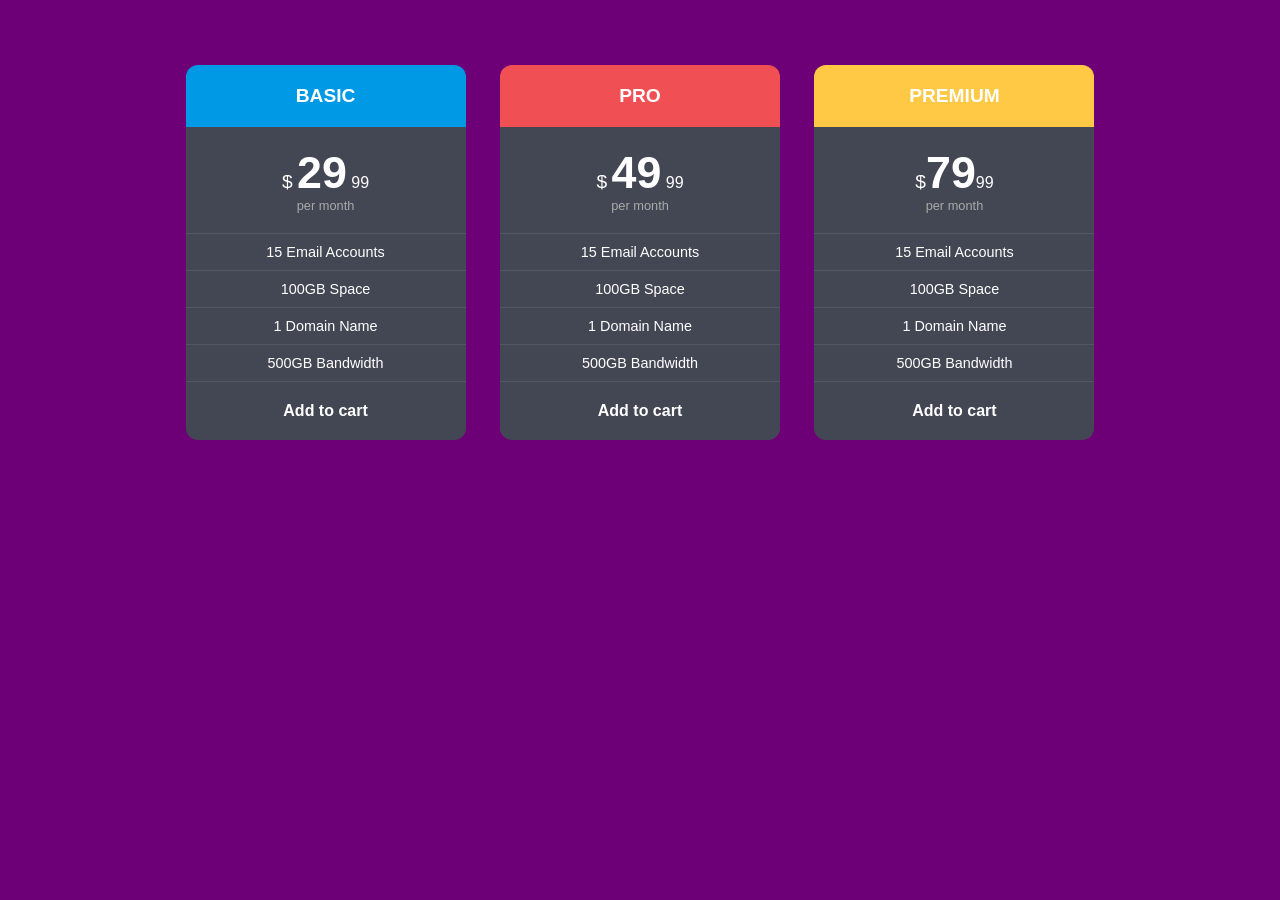
<file: index.html>
<!DOCTYPE html>
<html lang="en">
<head>
    <meta charset="UTF-8">
    <meta name="viewport" content="width=device-width, initial-scale=1.0">
    <title>Document</title>
<link rel="stylesheet" href="style.css">

</head>
<body>


    <!-- (fond violet) -->
<div class="CouleurFond">

    <!-- CARTE 1: BASIC -->
 <div class="carte">
        <div class="carte-tête basic"> 
        BASIC
        </div>
   
    <div class="carte-corps">
        <div class="prix">
         <span class="dollars">$</span> <span class="montant">29</span> <span class="decimals">99</span>
         <p class="periode">per month</p>
        </div>
        <div class="information">15 Email Accounts</div>
        <div class="information">100GB Space</div>
        <div class="information">1 Domain Name</div>
        <div class="information">500GB Bandwidth</div>
        <div class="BoutonAjouter">Add to cart</div>
    </div>
 </div>

    <!-- CARTE 2: PRO -->
 <div class="carte">
        <div class="carte-tête pro">
        PRO
        </div>

    <div class="carte-corps">
        <div class="prix">
         <span class="dollars">$</span> <span class="montant">49</span> <span class="decimals">99</span>
         <p class="periode">per month</p>
        </div>
        <div class="information">15 Email Accounts</div>
        <div class="information">100GB Space</div>
        <div class="information">1 Domain Name</div>
        <div class="information">500GB Bandwidth</div>
        <div class="BoutonAjouter">Add to cart</div>
    </div>
 </div>

   <!-- CARTE 3: PREMIUM -->
 <div class="carte">
        <div class="carte-tête premium">
        PREMIUM
        </div>
            
    <div class="carte-corps">
        <div class="prix">
         <span class="dollars">$</span><span class="montant">79</span><span class="decimals">99</span>
         <p class="periode">per month</p>
         </div>
        <div class="information">15 Email Accounts</div>
        <div class="information">100GB Space</div>
        <div class="information">1 Domain Name</div>
        <div class="information">500GB Bandwidth</div>
        <div class="BoutonAjouter">Add to cart</div>
    </div>
 </div>

    </div>

</body>
</html>
</file>
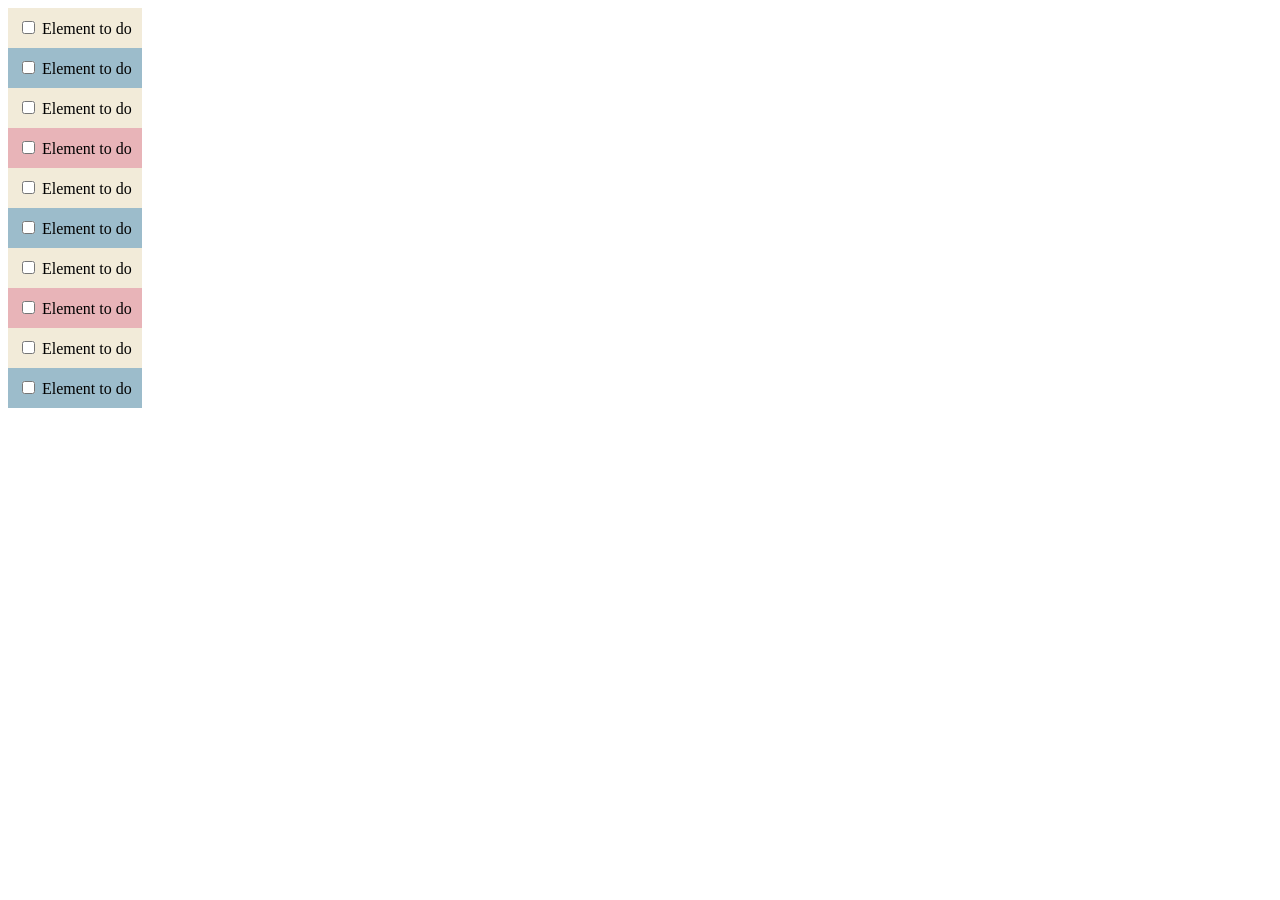
<file: ElementToDo/index.html>
<!DOCTYPE html>
<html lang="en">
<head>
    <meta charset="UTF-8">
    <meta name="viewport" content="width=device-width, initial-scale=1.0">
    <title>Document</title>
<link rel="stylesheet" href="style.css">
     
</head>
<body>
    
    <div class="case bg-jaune">
        <input type="checkbox">
        <span>Element to do</span>
    </div>

     <div class="case bg-bleu">
        <input type="checkbox">
        <span>Element to do</span>
    </div>

     <div class="case bg-jaune">
        <input type="checkbox">
        <span>Element to do</span>
    </div>

     <div class="case bg-rouge">
        <input type="checkbox">
        <span>Element to do</span>
    </div>

     <div class="case bg-jaune">
        <input type="checkbox">
        <span>Element to do</span>
    </div>

     <div class="case bg-bleu">
        <input type="checkbox">
        <span>Element to do</span>
    </div>

     <div class="case bg-jaune">
        <input type="checkbox">
        <span>Element to do</span>
    </div>

    <div class="case bg-rouge">
        <input type="checkbox">
        <span>Element to do</span>
    </div>
    
    <div class="case bg-jaune">
        <input type="checkbox">
        <span>Element to do</span>
    </div>

     <div class="case bg-bleu">
        <input type="checkbox">
        <span>Element to do</span>
    </div>











</body>
</html>
</file>
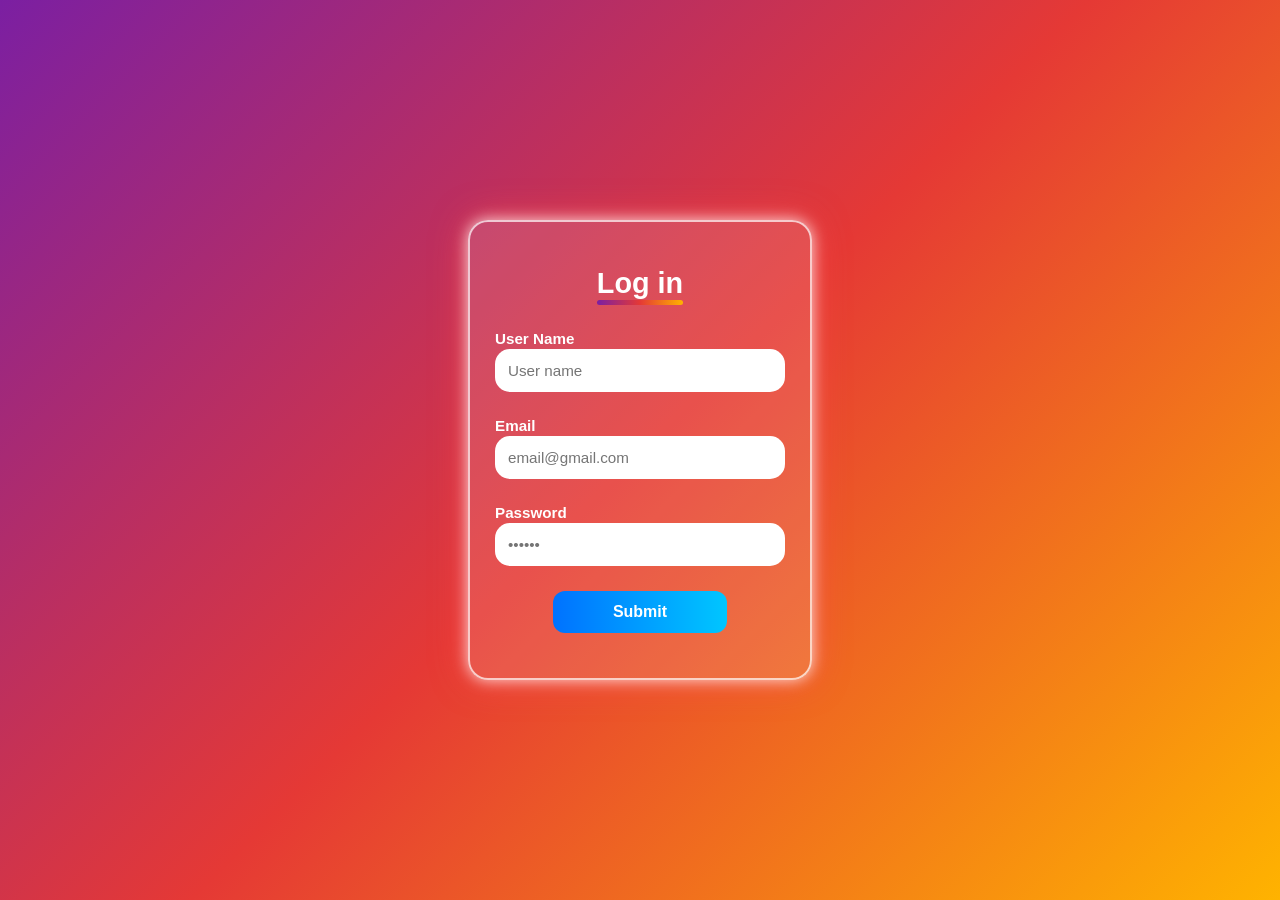
<file: Login/index.html>
<!DOCTYPE html>
<html lang="en">
<head>
    <meta charset="UTF-8">
    <meta name="viewport" content="width=device-width, initial-scale=1.0">
    <link rel="stylesheet" href="style.css">
    <title>Login devoir</title>

</head>
<body>

<div class="Login-bloc">
   
    <div class="Login-centrer">
    <h2>Log in</h2>
   </div>

 <from>

    <!-- Prénom -->
         <div class="input-group">
              <label>User Name</label>
              <input type="text" 
                     placeholder="User name" 
                     pattern="[a-zA-Z0-9]+" 
                     required>
               <span class="error-msg">Les symboles ($ / etc.) ne sont pas autorisés.</span>
         </div>

    <!-- Email -->
         <div class="input-group">
              <label>Email</label>
              <input type="email" placeholder="email@gmail.com" required>
         </div>

    <!-- Mot de passe -->
          <div class="input-group">
               <label>Password</label>
               <input type="password" 
                            placeholder="••••••"
                            minlength="6"
                            required>
          </div>
          
    <!-- BOUTON SUBMIT -->
           <button type="submit" class="btn-submit">Submit</button>

 </from>
</div>







</body>
</html>
</file>
<file: style.css>
/* 1. RÈGLE (Box Sizing) */
* {
    box-sizing: border-box;
    margin: 0;
    padding: 0;
    font-family: Arial, Helvetica, sans-serif; /* Diapo 29 */
}

/* 2. FOND DU SITE */
body {
    background-color: #6d0076; 
    padding: 50px; 
}

.CouleurFond {
    
    text-align: center;
}

/* 4. STRUCTURE DE LA CARTE */
.carte {
    display: inline-block;
    width: 280px;
    margin: 15px;
    border-radius: 12px;
    overflow: hidden;
}

/* 5. EN-TÊTE DES CARTES */
.carte-tête {

    color: white;                   
    font-weight: bold;              
    font-size: 1.2rem;              
    padding: 20px;                  
    text-transform: uppercase;      
    text-align: center;
}    

/* COULEURS DES EN-TÊTES */
.carte-tête.basic {
    background-color: #0099e6;
}

.carte-tête.pro {
    background-color: #f05053;
}

.carte-tête.premium {
    background-color: #ffc845;
}

/* 6. CORPS DE LA CARTE */

.carte-corps {
    background-color: #434753;
    color: white;              
    text-align: center;        
}

/* 7. PRIX ET TEXTES */
.prix {
    padding: 20px;
}

.dollars {
    font-size: 1.2rem; 
}

.montant {
    font-size: 2.8rem; 
    font-weight: bold; 
}

.decimals {
    font-size: 1rem;   
}

.periode {
    font-size: 0.8rem; 
    color: #aaaaaa;
}

/* 8. OPTIONS / FONCTIONNALITÉS */
.information {
    padding: 10px;                 
    font-size: 0.9rem;              
    border-top-style: solid;        
    border-top-width: 1px;          
    border-top-color: #525763;      
}

/* 9. BOUTON DU BAS (Ajouter) */
.BoutonAjouter {
    padding: 20px;                 
    font-weight: bold;              
    border-top-style: solid;        
    border-top-width: 1px;
    border-top-color: #525763;
}
</file>
<file: ElementToDo/style.css>
input[type="checkbox"]:checked + span {text-decoration: line-through;
}
.bg-rouge {background-color: #e8b4b8; width: fit-content; padding: 10px;}
.bg-jaune {background-color: #f2ebd9; width: fit-content; padding: 10px;}
.bg-bleu  {background-color: #9cbccb; width: fit-content; padding: 10px;}
</file>
<file: Login/style.css>
body {
    min-height: 100vh;
    margin: 0;
    display: flex;
    justify-content: center;
    align-items: center;
    background: linear-gradient(135deg, #7b1fa2, #e53935, #ffb300);
    font-family: Arial, sans-serif;
}

.Login-bloc {
    background: rgba(255, 255, 255, 0.12); /* Fond semi-transparent */
    padding: 45px 25px;
    border-radius: 20px;
    border: 2px solid rgba(255, 255, 255, 0.7);
    box-shadow: 0 0 15px rgba(255, 255, 255, 0.8), 0 0 35px rgba(255, 80, 80, 0.7);               
    width: 290px;
    color: white;
    transition: box-shadow 0.4s ease, transform 0.4s ease;
}

.Login-bloc:hover {
    box-shadow: 0 0 25px rgba(255, 255, 255, 1), 0 0 60px rgba(255, 120, 120, 1);
        
}

.input-group label {
    display: block;
    margin-bottom: 2px;
    font-size: 0.95rem;
    font-weight: bold; 
    color: white;
}

.input-group {
    text-align: left;
    margin-bottom: 25px;
    position: relative;
}

/* Style de base des inputs */
input {
    width: 100%;
    padding: 10px;
    border-radius: 15px;
    border: 3px solid transparent;
    outline: none;
    font-size: 0.95rem;
    box-sizing: border-box;
    background-color: white;
}

/* Saisie Correct */
input:focus:valid {
    border: 3px solid green;
}

/* Saisie Incorrect (moins de 6 caractères ou symboles interdits) */
input:focus:invalid {
    border: 3px solid red;
}

/* Cache le message d'erreur */
.error-msg {
    visibility: hidden;
    position: absolute;      
    bottom: -18px;          
    left: 0;
    color: #ffdde1;
    font-size: 0.75rem;
}

/* Rendre visible UNIQUEMENT quand la saisie est incorrect */
input:focus:invalid + .error-msg {
    visibility: visible;
}

.btn-submit {
    display: block;
    width: 60%; 
    padding: 12px;
    margin: 30px auto 0 auto; 
    margin-top: 15px;
    border: none;
    border-radius: 12px;
    color: white;
    font-size: 1rem;
    font-weight: bold;
    cursor: pointer;

    /* Dégradé bleu */
    background: linear-gradient(to right, #00c6ff 0%, #0072ff 50%, #00c6ff 100%);
    background-size: 200% 100%;
    background-position: right center;

    /* Animation */
    transition: background-position 0.5s ease;
}

.btn-submit:hover {
    background-position: left center;
}

.Login-centrer {
    text-align: center;         
    width: 100%;
}

.Login-bloc h2 {
    display: inline-block;     
    font-size: 1.8rem;
    color: white;
    margin-top: 0;
    margin-bottom: 25px;
}

/* rectangle sous le Log in */
.Login-bloc h2::after {
    content: "";
    display: block;
    width: 100%;
    height: 5px;
    border-radius: 3px;
    margin-top: 6px auto 0 auto; /* auto à gauche et à droite pour la centrer */
    background: linear-gradient(to right, #7b1fa2, #e53935, #ffb300);
}
</file>
